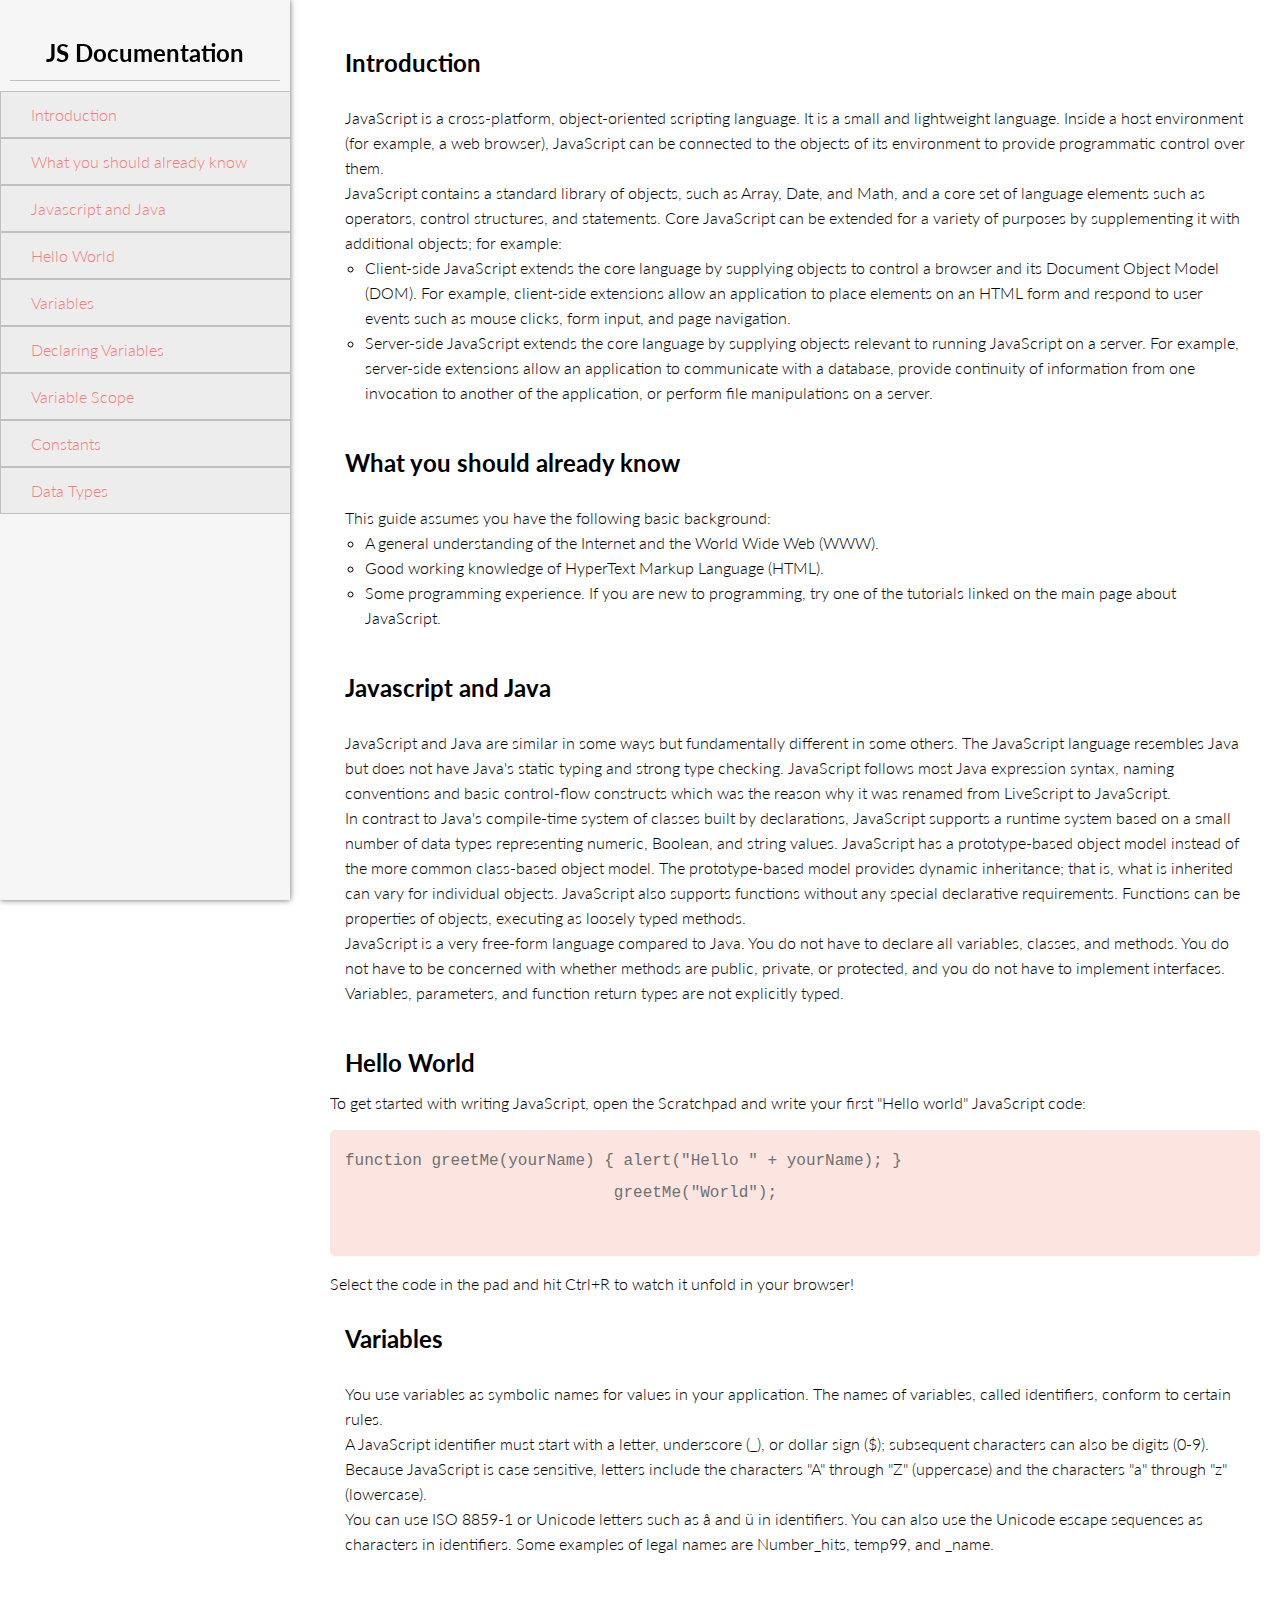
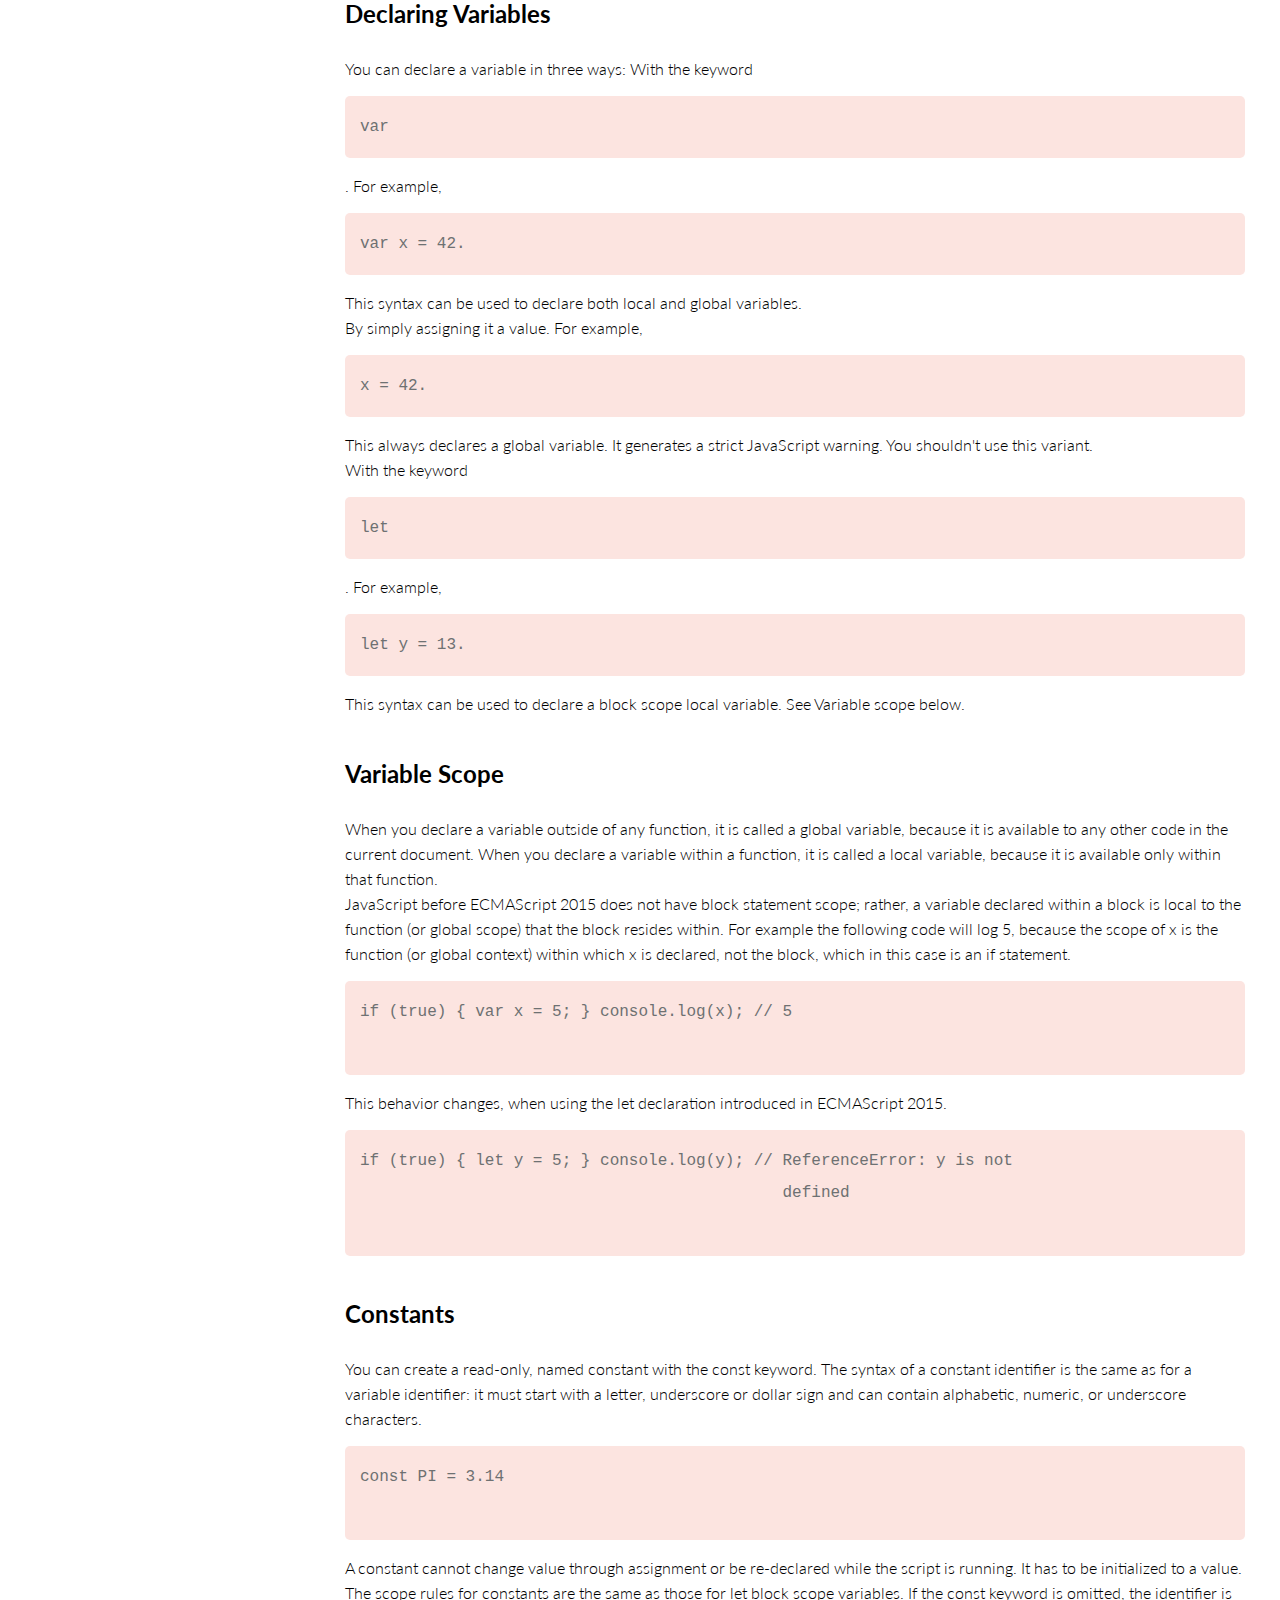
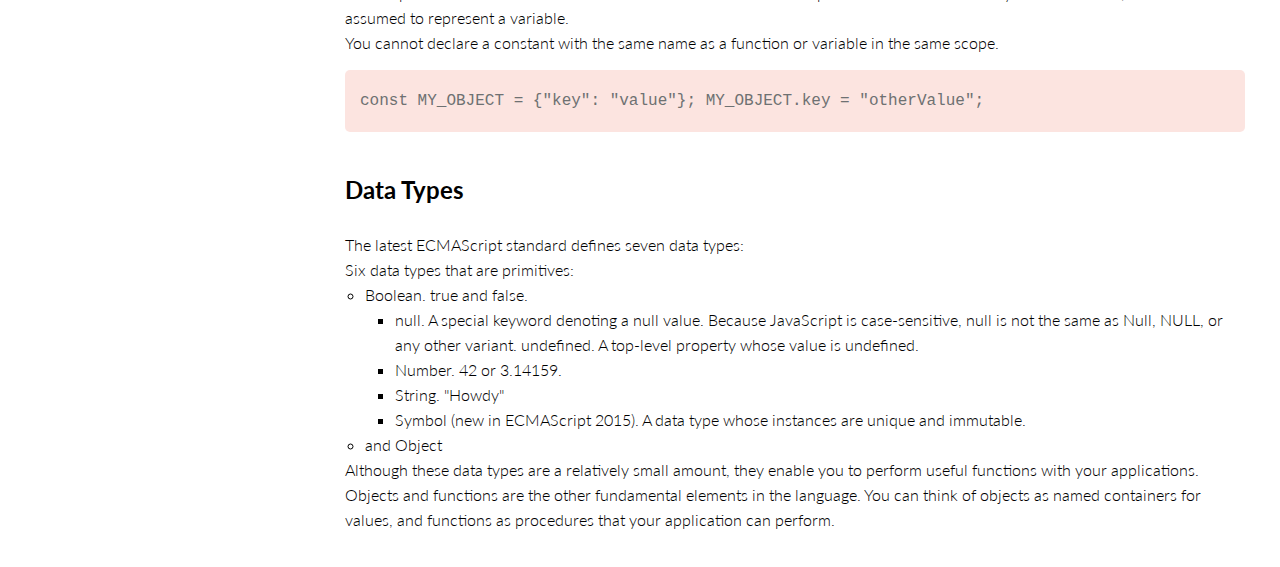
<file: index.html>
<!DOCTYPE html>

    <head>
        <meta charset="utf-8">
        <meta http-equiv="X-UA-Compatible" content="IE=edge">
        <title>FCC-Technical Documentation</title>
        <meta name="description" content="">
        <meta name="viewport" content="width=device-width, initial-scale=1">
        <link rel="stylesheet" href="./styles/style.css">
        <link rel="stylesheet" id="az-googlefonts-css" href="https://fonts.googleapis.com/css?family=Lato%3A400%2C500&amp;subset=latin%2Clatin-ext" type="text/css" media="all">

    </head>
    <body>
       <nav id="navbar">
            
           <header>JS Documentation
           </header>
           <ul>
               <li><a class="nav-link" href="#Introduction">Introduction</a></li>
               <li><a class="nav-link" href="#What_you_should_already_know">What you should already know</a></li>
               <li><a class="nav-link" href="#Javascript_and_Java">Javascript and Java</a></li>
               <li><a class="nav-link" href="#Hello_World">Hello World</a></li>
               <li><a class="nav-link" href="#Variables">Variables</a></li>
               <li><a class="nav-link" href="#Declaring_Variables">Declaring Variables</a></li>
               <li><a class="nav-link" href="#Variable_Scope">Variable Scope</a></li>
               <li><a class="nav-link" href="#Constants">Constants</a></li>
               <li><a class="nav-link" href="#Data_Types">Data Types</a></li>
              
           </ul>
       </nav>
       <main id="main-doc">
           <section class="main-section" id="Introduction">
               <header>Introduction</header>
               <article>
                   <p>
                   JavaScript is a cross-platform, object-oriented scripting language. 
                   It is a small and lightweight language. 
                   Inside a host environment (for example, a web browser), 
                   JavaScript can be connected to the objects of its environment to provide programmatic control over them.
                  </p>

                    <p>JavaScript contains a standard library of objects, such as Array, Date, and Math, 
                            and a core set of language elements such as operators, control structures, and statements. 
                            Core JavaScript can be extended for a variety of purposes by supplementing it with additional objects; for example:
                    </p>
                    
                    <ul>
                        <li>
                                Client-side JavaScript extends the core language by supplying objects to control a browser and its Document Object Model (DOM). 
                                For example, client-side extensions allow an application to place elements on an HTML form and respond to user events such as mouse clicks, 
                                form input, and page navigation.
                        </li>
                        <li>Server-side JavaScript extends the core language by supplying objects relevant to running JavaScript on a server. 
                                For example, server-side extensions allow an application to communicate with a database, 
                                provide continuity of information from one invocation to another of the application, or perform file manipulations on a server.
                        </li>
                    </ul>   
                </article>
           </section>

           <section class="main-section" id="What_you_should_already_know">
                <header>What you should already know</header>
                <article>
                <p>This guide assumes you have the following basic background:</p>
                <ul>
                    <li>A general understanding of the Internet and the World Wide Web (WWW).</li>
                    <li>Good working knowledge of HyperText Markup Language (HTML).</li>
                    <li>Some programming experience. If you are new to programming, try one of the tutorials linked on the main page about JavaScript.</li>
                </ul>
            </article>
            </section>

            <section class="main-section" id="Javascript_and_Java">
                <header>Javascript and Java</header>
                <article>
                    <p>
                            JavaScript and Java are similar in some ways but fundamentally different in some others. 
                            The JavaScript language resembles Java but does not have Java's static typing and strong type checking. 
                            JavaScript follows most Java expression syntax, 
                            naming conventions and basic control-flow constructs which was the reason why it was renamed from LiveScript to JavaScript.
                    </p>
                    <p>
                            In contrast to Java's compile-time system of classes built by declarations, 
                            JavaScript supports a runtime system based on a small number of data types representing numeric, Boolean, and string values. 
                            JavaScript has a prototype-based object model instead of the more common class-based object model. 
                            The prototype-based model provides dynamic inheritance; that is, what is inherited can vary for individual objects. 
                            JavaScript also supports functions without any special declarative requirements. 
                            Functions can be properties of objects, executing as loosely typed methods.
                    </p>
                    <p>
                            JavaScript is a very free-form language compared to Java. 
                            You do not have to declare all variables, classes, and methods. 
                            You do not have to be concerned with whether methods are public, private, or protected, and you do not have to implement interfaces. 
                            Variables, parameters, 
                            and function return types are not explicitly typed.
                    </p>
                </article> 
            </section>

            <section class="main-section" id="Hello_World">
                <header>Hello World</header>
                <p>To get started with writing JavaScript, open the Scratchpad and write your first "Hello world" JavaScript code:
                    <code>function greetMe(yourName) { alert("Hello " + yourName); }
                            greetMe("World");
                    </code>
                    Select the code in the pad and hit Ctrl+R to watch it unfold in your browser!
                </p>             
            </section>

            <section class="main-section" id="Variables">
                <header>Variables</header>
                <article>
                        <p>You use variables as symbolic names for values in your application. The names of variables, called identifiers, conform to certain rules.

                        </p>

                        <p>A JavaScript identifier must start with a letter, underscore (_), or dollar sign ($); subsequent characters can also be digits (0-9).
                                Because JavaScript is case sensitive, letters include the characters "A" through "Z" (uppercase) and the characters "a" through "z" (lowercase).
                        </p>
                        <p>You can use ISO 8859-1 or Unicode letters such as å and ü in identifiers. 
                                You can also use the Unicode escape sequences as characters in identifiers. 
                                Some examples of legal names are Number_hits, temp99, and _name.
                        </p>
                </article>              
            </section>

            <section class="main-section" id="Declaring_Variables">
                <header>Declaring Variables</header>
                <article>
                    <p>You can declare a variable in three ways:
                    With the keyword <code>var</code>. For example,
                    <code>var x = 42.</code>
                    This syntax can be used to declare both local and global variables.
                </p>
                        
                    <p>By simply assigning it a value. For example,
                        <code>x = 42.</code>
                    This always declares a global variable. It generates a strict JavaScript warning. You shouldn't use this variant.
                </p>
                        
                   <p> With the keyword <code>let</code>. For example,
                         <code>let y = 13.</code>
                        This syntax can be used to declare a block scope local variable. See Variable scope below.
                    </p>
                        
                </article>              
            </section>

            <section class="main-section" id="Variable_Scope">
                    <header>Variable Scope</header>
                    <article>
                            <p>When you declare a variable outside of any function, it is called a global variable, 
                                    because it is available to any other code in the current document. 
                                    When you declare a variable within a function, it is called a local variable, 
                                    because it is available only within that function.
                             </p>
                            <p>JavaScript before ECMAScript 2015 does not have block statement scope; 
                                    rather, a variable declared within a block is local to the function (or global scope) that the block resides within. 
                                    For example the following code will log 5, 
                                    because the scope of x is the function (or global context) within which x is declared, not the block, 
                                    which in this case is an if statement.
                                    
                                   <code>if (true) { var x = 5; } console.log(x); // 5
                                   </code> 
                                    This behavior changes, when using the let declaration introduced in ECMAScript 2015.
                                    
                                    <code>if (true) { let y = 5; } console.log(y); // ReferenceError: y is not
                                            defined
                                    </code>
                            </p>
                    </article>            
            </section>

            <section class="main-section" id="Constants">
                    <header>Constants</header>
                    <article>
                           <p> You can create a read-only, named constant with the const keyword. 
                            The syntax of a constant identifier is the same as for a variable identifier: 
                            it must start with a letter, underscore or dollar sign and can contain alphabetic, numeric, or underscore characters.</p>

                              <code>const PI = 3.14
                              </code>
                          <p> A constant cannot change value through assignment or be re-declared while the script is running. 
                            It has to be initialized to a value.
                          </p>
                            
                        <p> The scope rules for constants are the same as those for let block scope variables. 
                            If the const keyword is omitted, the identifier is assumed to represent a variable.
                        </p>
                            <p>You cannot declare a constant with the same name as a function or variable in the same scope. 
                            <code>const MY_OBJECT = {"key": "value"}; MY_OBJECT.key = "otherValue";</code>
                        </p>
                    </article>
            </section>

            <section class="main-section" id="Data_Types">
                    <header>Data Types</header>
                    <article>
                            <p>The latest ECMAScript standard defines seven data types:</p>

                            <p>Six data types that are primitives:
                            <ul>
                                <li>Boolean. true and false.
                                    <ul>
                                        <li>
                                            null. A special keyword denoting a null value. Because JavaScript is case-sensitive, null is not the same as Null, NULL, or any other variant.
                                                undefined. A top-level property whose value is undefined.
                                        </li>
                                        <li> Number. 42 or 3.14159.
                                        </li>
                                        <li>
                                            String. "Howdy"
                                        </li>
                                        <li>
                                                Symbol (new in ECMAScript 2015). A data type whose instances are unique and immutable.
                                        </li>
                                    </ul>
                                </li>
                                <li>
                                        and Object
                                </li>
                            </ul>
                            Although these data types are a relatively small amount, 
                            they enable you to perform useful functions with your applications.
                             Objects and functions are the other fundamental elements in the language. 
                            You can think of objects as named containers for values, and functions as procedures that your application can perform.
                        </p>
                    </article>
                            
            </section>

        
       </main>

        
    </body>
</html>
</file>
<file: styles/style.css>
/* http://meyerweb.com/eric/tools/css/reset/ 
   v2.0 | 20110126
   License: none (public domain)
*/

html, body, div, span, applet, object, iframe,
h1, h2, h3, h4, h5, h6, p, blockquote, pre,
a, abbr, acronym, address, big, cite, code,
del, dfn, em, img, ins, kbd, q, s, samp,
small, strike, strong, sub, sup, tt, var,
b, u, i, center,
dl, dt, dd, ol, ul, li,
fieldset, form, label, legend,
table, caption, tbody, tfoot, thead, tr, th, td,
article, aside, canvas, details, embed, 
figure, figcaption, footer, header, hgroup, 
menu, nav, output, ruby, section, summary,
time, mark, audio, video {
	margin: 0;
	padding: 0;
	border: 0;
	font-size: 100%;
	font: inherit;
	vertical-align: baseline;
}
/* HTML5 display-role reset for older browsers */
article, aside, details, figcaption, figure, 
footer, header, hgroup, menu, nav, section {
	display: block;
}
body {
	line-height: 1;
}
ol, ul {
	list-style: none;
}
blockquote, q {
	quotes: none;
}
blockquote:before, blockquote:after,
q:before, q:after {
	content: '';
	content: none;
}
table {
	border-collapse: collapse;
    border-spacing: 0;
  
}

/*
=================================================================
'General'
=================================================================
*/
html, body  {
    background: white;
    font-family: "Lato", sans-serif;
    font-size: 16px;
    font-weight: 300;
    line-height: 25px;
    min-width: 290px;
}

#navbar {
  background: #f6f6f6;
  box-shadow: 0 0 6px rgba(3,3,3,0.6 );
  position: fixed;
  left: 0px;
  top: 0px;
  min-width: 290px;
  height: 100%;
  

  }
  
header {
  font-weight: 700;
  font-size: 24px;
  padding: 30px 15px 15px 15px;
  margin: 10px;
  text-align: center;
  border-bottom: 0.5px solid silver;
}

#main-doc header {
  text-align: left;
  margin: 0px;
  border-bottom: none;
}

#navbar ul {
  height: 88%;
  padding: 0;
  overflow-x: auto;
  overflow-y: hidden;
}

#navbar li {
  
 
  background: #EDEDED;
  border: 0.5px solid silver;
  position: relative;
  list-style: none;
  width: 100%;
  
}

#navbar a {
  text-decoration: none;
  display: block;
  padding: 10px 30px;
  color: #f37e7e;
  cursor: pointer;
}


#navbar li:hover {
  background: #f37e7e;
  transition: all 0.1s ease-out;
}

#navbarv a:hover {
  color: #EDEDED;
  transition: all 0.1s ease-out;

}

#main-doc {
  position: absolute;
  margin-left: 310px;
  padding: 20px;
  margin-bottom: 110px;
}


  
section article {
  margin: 15px;
}



section li {
  margin-left: 20px;
  list-style: circle;

}

ul li ul li {
  margin-left: 30px;
  list-style: square;
}

code {
  display: block;
  text-align: left;
  white-space: pre;
  position: relative;
  word-break: normal;
  word-wrap: normal;
  line-height: 2;
  background-color: #facdc78c;
  color: rgb(110, 113, 114);
  padding: 15px;
  margin: 15px 0;
  border-radius: 5px;
  font-family: monospace;
}

  
@media only screen  and (max-width: 815px) {
  /*For mobile phones:*/

  #navbar ul {
    border: 1px solid;
    min-height: 200px;
  
  }
  
  #navbar a {
    padding: 5px;
  }

  #navbar {
    position: absolute;
    top: 0;
    padding-bottom: 5px;
    margin: 0;
    width: 100%;
    min-height: 275px;
    height: auto;
    border: none;
    z-index: 1;
    border-bottom: 2px solid;
    font-size: 13px;
    line-height: 1em;

  }



#main-doc {
  position: relative;
  margin-left: 0px;
  margin-top: 270px;

}
}

@media only screen and (max-width: 400px){
  #main-doc {
    margin-left: -10px;
  }
  code {
    
    width: 100%;
    padding: 15px;
    padding-left: 45px;
    min-width: 233px;
  }
}
</file>
